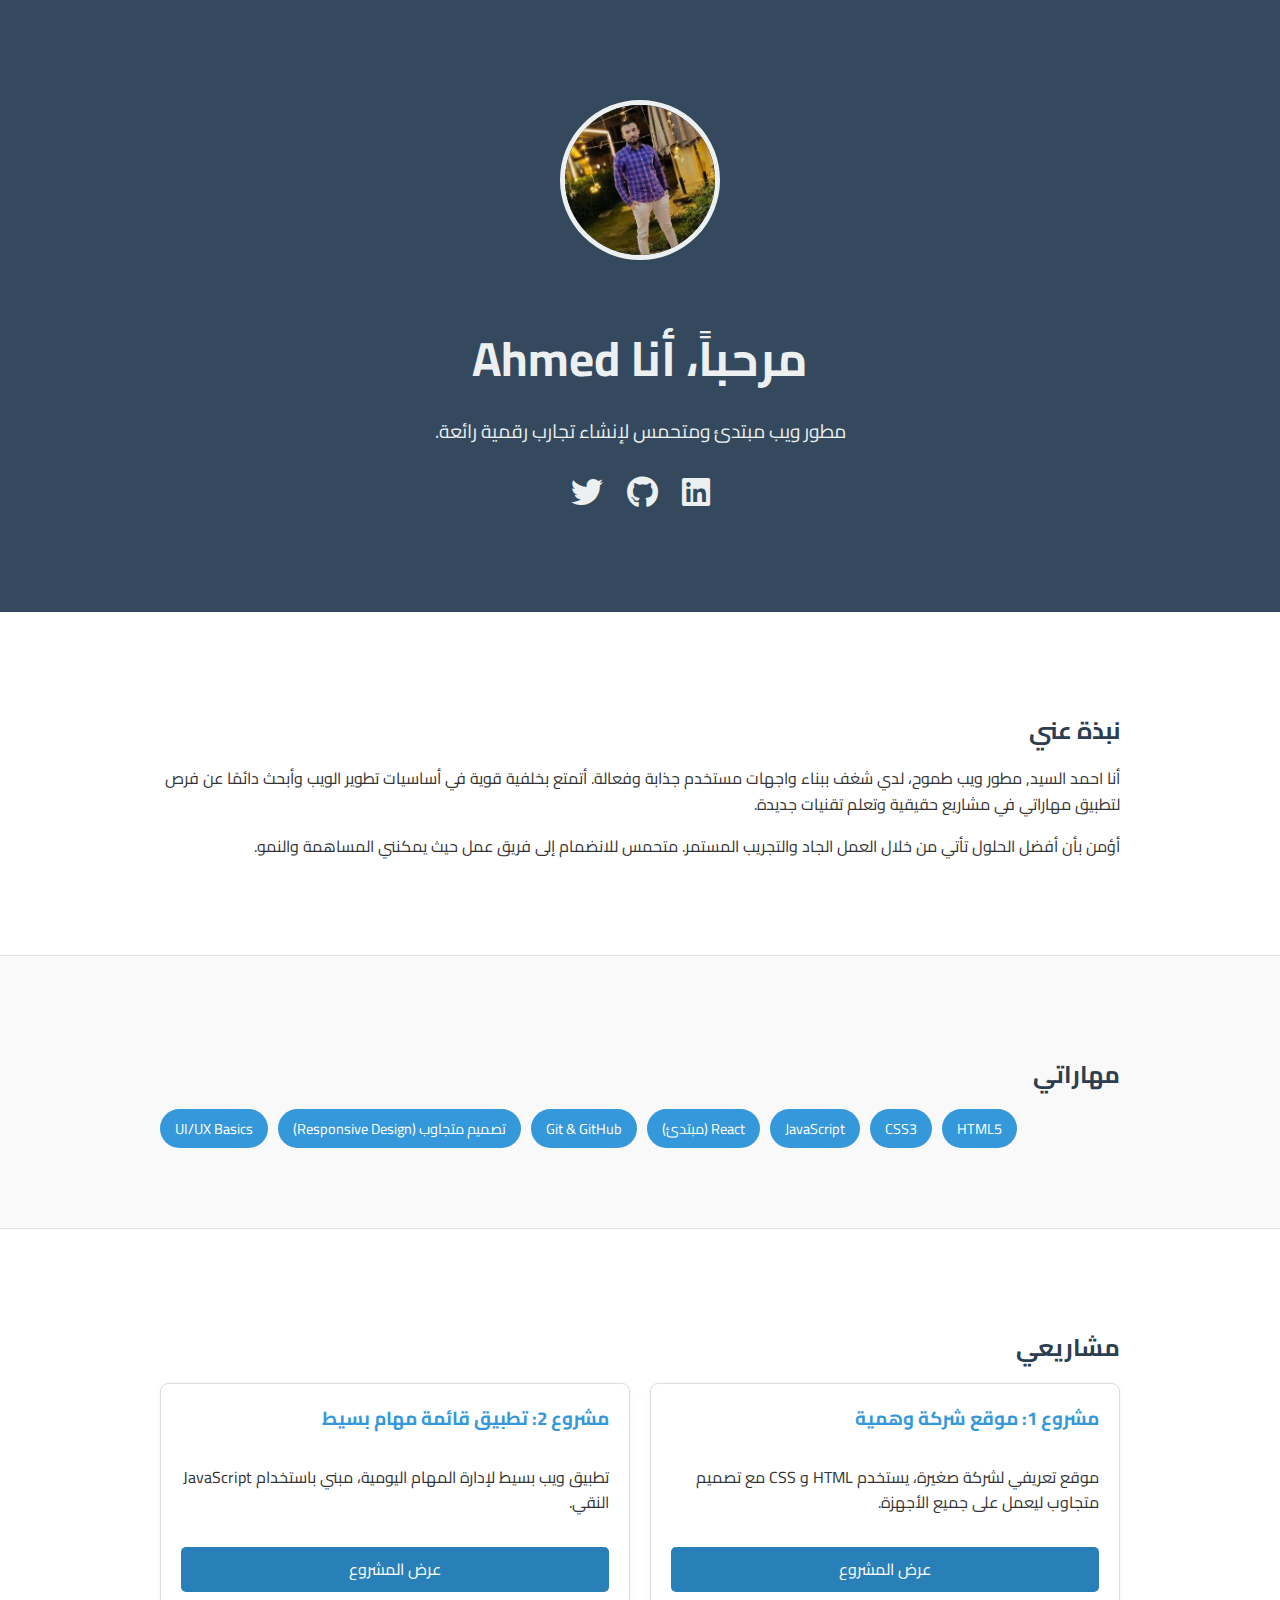
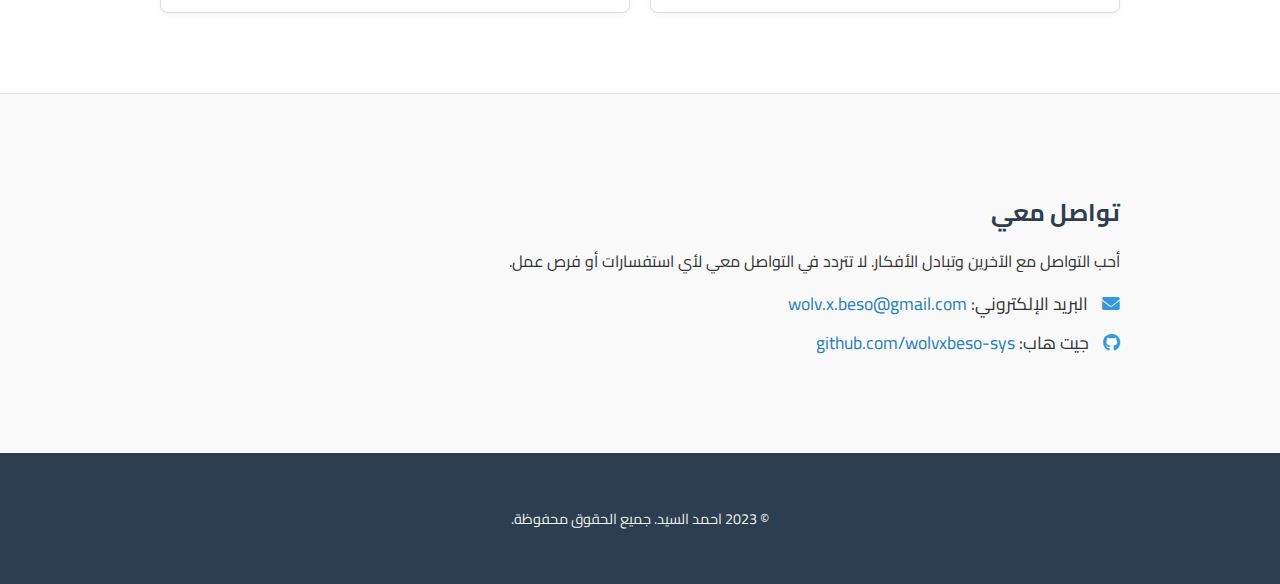
<file: index.html>
<!DOCTYPE html>
<html lang="ar" dir="rtl">
<head>
    <meta charset="UTF-8">
    <meta name="viewport" content="width=device-width, initial-scale=1.0">
    <title>صفحة Ahmed 💻 developer PHP - مطور ويب</title>
    <link rel="stylesheet" href="style.css">
    <link rel="preconnect" href="https://fonts.googleapis.com">
    <link rel="preconnect" href="https://fonts.gstatic.com" crossorigin>
    <link href="https://fonts.googleapis.com/css2?family=Cairo:wght@400;700&display=swap" rel="stylesheet">
    <link rel="stylesheet" href="https://cdnjs.cloudflare.com/ajax/libs/font-awesome/6.0.0-beta3/css/all.min.css">
</head>
<body>
    <header class="hero">
        <div class="container">
           <img src="Ahmed.jpg" alt="صورة شخصية للمطور أحمد" class="profile-pic">
            <h1>مرحباً، أنا Ahmed </h1>
            <p class="tagline">مطور ويب مبتدئ ومتحمس لإنشاء تجارب رقمية رائعة.</p>
            <div class="social-links">
                <a href="#" target="_blank" aria-label="LinkedIn"><i class="fab fa-linkedin fa-2x"></i></a>
                <a href="#" target="_blank" aria-label="GitHub"><i class="fab fa-github fa-2x"></i></a>
                <a href="#" target="_blank" aria-label="Twitter"><i class="fab fa-twitter fa-2x"></i></a>
            </div>
        </div>
    </header>

    <section id="about" class="about-me">
        <div class="container">
            <h2>نبذة عني</h2>
            <p>أنا احمد السيد, مطور ويب طموح، لدي شغف ببناء واجهات مستخدم جذابة وفعالة. أتمتع بخلفية قوية في أساسيات تطوير الويب وأبحث دائمًا عن فرص لتطبيق مهاراتي في مشاريع حقيقية وتعلم تقنيات جديدة.</p>
            <p>أؤمن بأن أفضل الحلول تأتي من خلال العمل الجاد والتجريب المستمر. متحمس للانضمام إلى فريق عمل حيث يمكنني المساهمة والنمو.</p>
        </div>
    </section>

    <section id="skills" class="skills">
        <div class="container">
            <h2>مهاراتي</h2>
            <div class="skills-grid">
                <span class="skill-tag">HTML5</span>
                <span class="skill-tag">CSS3</span>
                <span class="skill-tag">JavaScript</span>
                <span class="skill-tag">React (مبتدئ)</span>
                <span class="skill-tag">Git & GitHub</span>
                <span class="skill-tag">تصميم متجاوب (Responsive Design)</span>
                <span class="skill-tag">UI/UX Basics</span>
            </div>
        </div>
    </section>

    <section id="projects" class="projects">
        <div class="container">
            <h2>مشاريعي</h2>
            <div class="project-grid">
                <div class="project-card">
                    <h3>مشروع 1: موقع شركة وهمية</h3>
                    <p>موقع تعريفي لشركة صغيرة، يستخدم HTML و CSS مع تصميم متجاوب ليعمل على جميع الأجهزة.</p>
                    <a href="#" target="_blank" class="btn">عرض المشروع</a>
                </div>
                <div class="project-card">
                    <h3>مشروع 2: تطبيق قائمة مهام بسيط</h3>
                    <p>تطبيق ويب بسيط لإدارة المهام اليومية، مبني باستخدام JavaScript النقي.</p>
                    <a href="#" target="_blank" class="btn">عرض المشروع</a>
                </div>
                </div>
        </div>
    </section>

    <section id="contact" class="contact">
        <div class="container">
            <h2>تواصل معي</h2>
            <p>أحب التواصل مع الآخرين وتبادل الأفكار. لا تتردد في التواصل معي لأي استفسارات أو فرص عمل.</p>
            <ul>
                <li><i class="fas fa-envelope"></i> البريد الإلكتروني: <a href="mailto:wolv.x.beso@gmail.com">wolv.x.beso@gmail.com</a></li>
               <!--  <li><i class="fab fa-linkedin"></i> لينكد إن: <a href="#" target="_blank">linkedin.com/in/[اسم المستخدم]</a></li>-->
                <li><i class="fab fa-github"></i> جيت هاب: <a href="#" target="_blank">github.com/wolvxbeso-sys</a></li>
            </ul>
        </div>
    </section>

    <footer>
        <div class="container">
            <p>&copy; 2023 احمد السيد. جميع الحقوق محفوظة.</p>
        </div>
    </footer>
</body>

</html>
</file>
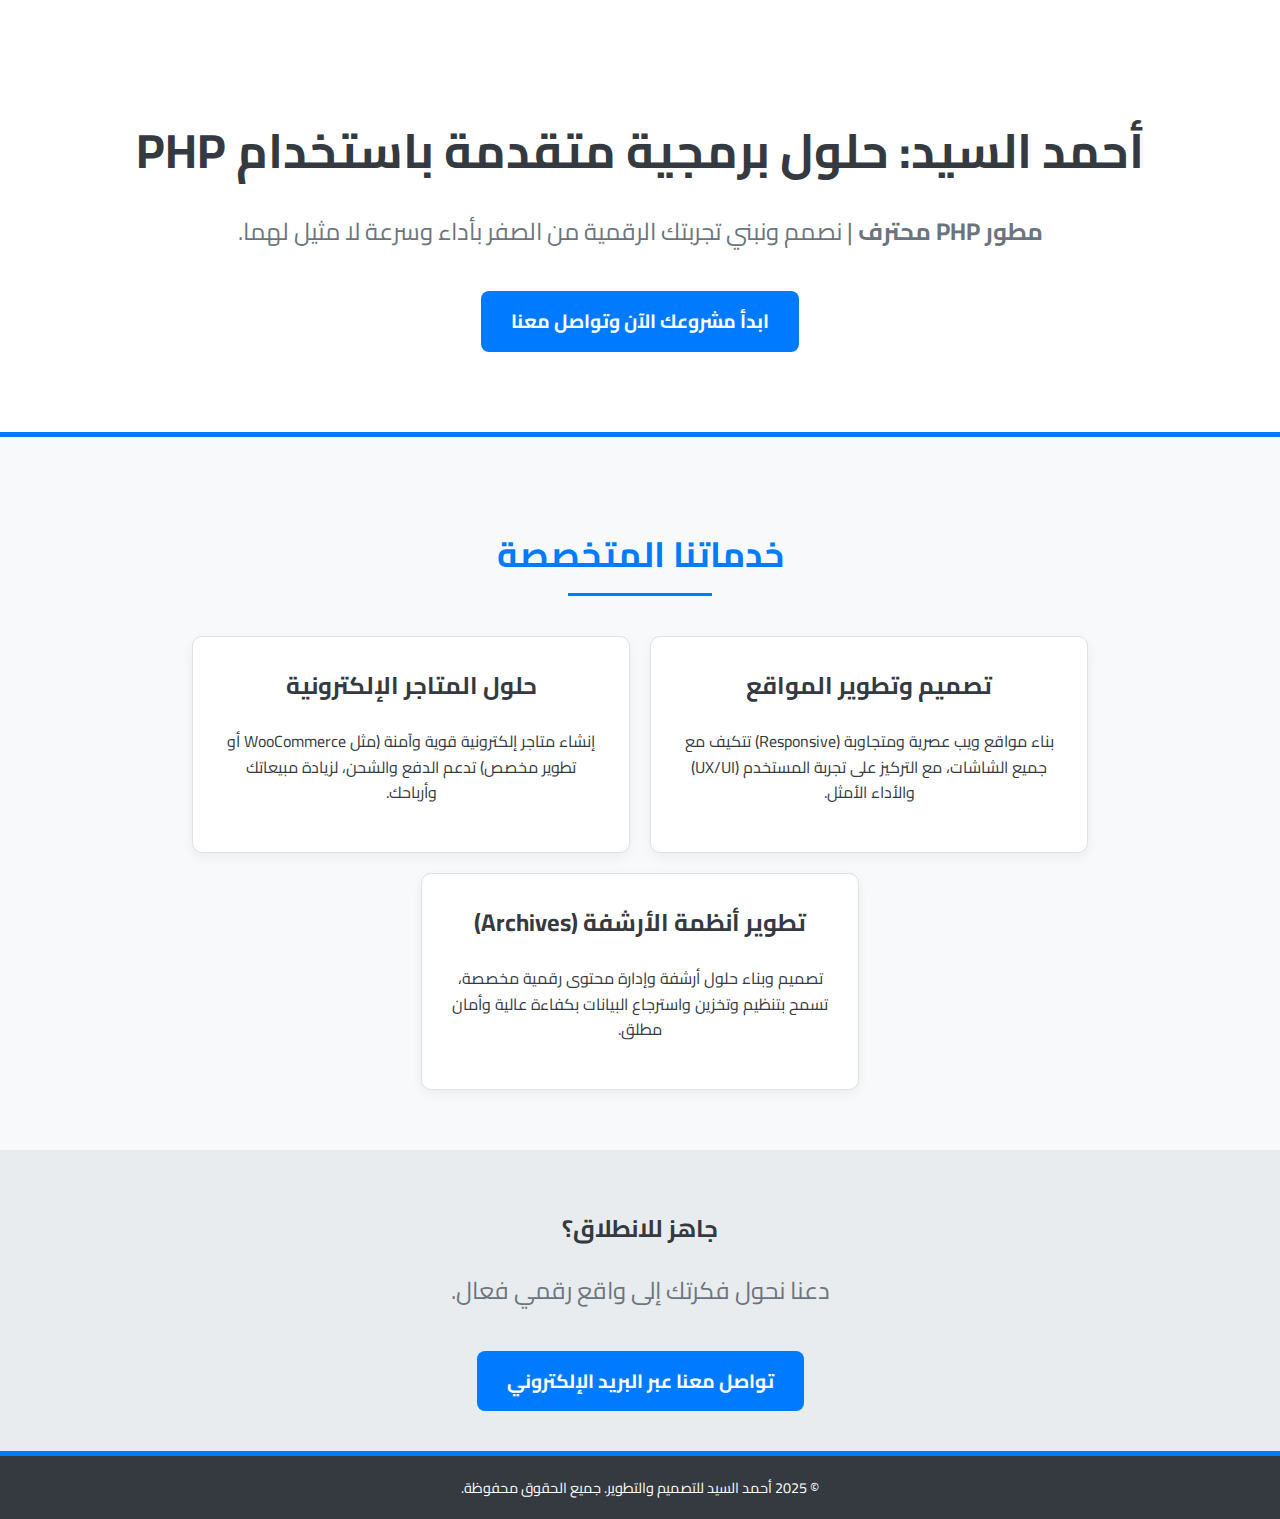
<file: Landing-Page.html>
<!DOCTYPE html>
<html lang="ar" dir="rtl">
<head>
    <meta charset="UTF-8">
    <meta name="viewport" content="width=device-width, initial-scale=1.0">
    <title>أحمد السيد | تطوير PHP وتصميم المواقع الاحترافي</title>
    <style>
        /* الخطوط الأساسية والتصفير */
        @import url('https://fonts.googleapis.com/css2?family=Cairo:wght@400;700&display=swap');

        :root {
            --primary-color: #007bff; /* أزرق للأزرار */
            --secondary-color: #343a40; /* لون النصوص الداكن */
            --light-bg: #f8f9fa; /* خلفية فاتحة */
            --white: #ffffff;
        }

        body {
            font-family: 'Cairo', sans-serif;
            background-color: var(--light-bg);
            margin: 0;
            padding: 0;
            color: var(--secondary-color);
            text-align: right;
            line-height: 1.6;
        }

        /* حاوية الصفحة */
        .container {
            max-width: 1200px;
            margin: 0 auto;
            padding: 0 15px;
        }

        /* القسم الرئيسي - Hero Section */
        .hero {
            background-color: var(--white);
            padding: 80px 0;
            text-align: center;
            border-bottom: 5px solid var(--primary-color);
        }

        .hero h1 {
            color: var(--secondary-color);
            font-size: 3rem;
            margin-bottom: 10px;
            font-weight: 700;
        }

        .hero p {
            font-size: 1.5rem;
            color: #6c757d;
            margin-bottom: 40px;
        }

        /* زر الدعوة للإجراء (CTA) */
        .cta-button {
            display: inline-block;
            background-color: var(--primary-color);
            color: var(--white);
            padding: 15px 30px;
            text-decoration: none;
            border-radius: 8px;
            font-size: 1.2rem;
            font-weight: 700;
            transition: background-color 0.3s ease;
        }

        .cta-button:hover {
            background-color: #0056b3;
        }

        /* قسم الخدمات */
        .services {
            padding: 60px 0;
            background-color: var(--light-bg);
            text-align: center;
        }

        .services h2 {
            font-size: 2.2rem;
            margin-bottom: 40px;
            color: var(--primary-color);
            position: relative;
            display: inline-block;
        }

        .services h2::after {
            content: '';
            display: block;
            width: 50%;
            height: 3px;
            background-color: var(--primary-color);
            margin: 10px auto 0;
        }

        .service-list {
            display: flex;
            flex-wrap: wrap;
            gap: 20px;
            justify-content: center;
        }

        .service-item {
            background-color: var(--white);
            border: 1px solid #dee2e6;
            border-radius: 10px;
            padding: 30px;
            width: calc(33% - 20px);
            box-shadow: 0 4px 12px rgba(0, 0, 0, 0.05);
            transition: transform 0.3s ease;
        }

        .service-item:hover {
            transform: translateY(-5px);
        }

        .service-item h3 {
            color: var(--secondary-color);
            font-size: 1.5rem;
            margin-top: 0;
        }

        /* التذييل */
        .footer {
            background-color: var(--secondary-color);
            color: var(--white);
            text-align: center;
            padding: 20px 0;
            font-size: 0.9rem;
        }

        /* استجابة الأجهزة الصغيرة (Responsive) */
        @media (max-width: 992px) {
            .hero h1 {
                font-size: 2.5rem;
            }
            .hero p {
                font-size: 1.3rem;
            }
            .service-item {
                width: calc(50% - 20px);
            }
        }

        @media (max-width: 576px) {
            .hero {
                padding: 60px 0;
            }
            .hero h1 {
                font-size: 2rem;
            }
            .hero p {
                font-size: 1.1rem;
            }
            .service-item {
                width: 100%; /* تصبح العناصر عمودية */
            }
            .cta-button {
                padding: 12px 25px;
                font-size: 1rem;
            }
        }
    </style>
</head>
<body>

    <header class="hero">
        <div class="container">
            <h1>أحمد السيد: حلول برمجية متقدمة باستخدام PHP</h1>
            <p><strong>مطور PHP محترف</strong> | نصمم ونبني تجربتك الرقمية من الصفر بأداء وسرعة لا مثيل لهما.</p>
            <a href="#contact" class="cta-button">ابدأ مشروعك الآن وتواصل معنا</a>
        </div>
    </header>

    <section class="services">
        <div class="container">
            <h2>خدماتنا المتخصصة</h2>
            <div class="service-list">
                
                <div class="service-item">
                    <h3>تصميم وتطوير المواقع</h3>
                    <p>بناء مواقع ويب عصرية ومتجاوبة (Responsive) تتكيف مع جميع الشاشات، مع التركيز على تجربة المستخدم (UX/UI) والأداء الأمثل.</p>
                </div>

                <div class="service-item">
                    <h3>حلول المتاجر الإلكترونية</h3>
                    <p>إنشاء متاجر إلكترونية قوية وآمنة (مثل WooCommerce أو تطوير مخصص) تدعم الدفع والشحن، لزيادة مبيعاتك وأرباحك.</p>
                </div>

                <div class="service-item">
                    <h3>تطوير أنظمة الأرشفة (Archives)</h3>
                    <p>تصميم وبناء حلول أرشفة وإدارة محتوى رقمية مخصصة، تسمح بتنظيم وتخزين واسترجاع البيانات بكفاءة عالية وأمان مطلق.</p>
                </div>

            </div>
        </div>
    </section>

    <section id="contact" class="hero" style="padding: 40px 0; background-color: #e9ecef;">
        <div class="container">
            <h2>جاهز للانطلاق؟</h2>
            <p>دعنا نحول فكرتك إلى واقع رقمي فعال.</p>
            <a href="mailto:wolv.x.beso@gmail.com" class="cta-button">تواصل معنا عبر البريد الإلكتروني</a>
        </div>
    </section>

    <footer class="footer">
        <div class="container">
            &copy; 2025 أحمد السيد للتصميم والتطوير. جميع الحقوق محفوظة.
        </div>
    </footer>

</body>
</html>
</file>
<file: style.css>
/* General Styling */
body {
    font-family: 'Cairo', sans-serif;
    margin: 0;
    padding: 0;
    background-color: #f4f7f6;
    color: #333;
    line-height: 1.6;
    direction: rtl; /* للعربية */
    text-align: right; /* للعربية */
}

.container {
    max-width: 960px;
    margin: 0 auto;
    padding: 20px;
}

h1, h2, h3 {
    color: #2c3e50;
    margin-bottom: 15px;
}

a {
    color: #2980b9;
    text-decoration: none;
}

a:hover {
    text-decoration: underline;
}

/* Header (Hero Section) */
.hero {
    background-color: #34495e;
    color: #ecf0f1;
    padding: 80px 0;
    text-align: center;
}

.profile-pic {
    width: 150px;
    height: 150px;
    border-radius: 50%;
    border: 5px solid #ecf0f1;
    object-fit: cover;
    margin-bottom: 20px;
}

.hero h1 {
    color: #ecf0f1;
    font-size: 3em;
    margin-bottom: 10px;
}

.tagline {
    font-size: 1.2em;
    margin-bottom: 30px;
}

.social-links a {
    color: #ecf0f1;
    margin: 0 10px;
    transition: transform 0.3s ease;
}

.social-links a:hover {
    color: #3498db;
    transform: translateY(-3px);
    text-decoration: none;
}

/* Sections */
section {
    padding: 60px 0;
    border-bottom: 1px solid #e0e0e0;
}

section:last-of-type {
    border-bottom: none;
}

.about-me {
    background-color: #ffffff;
}

.skills {
    background-color: #f9f9f9;
}

.projects {
    background-color: #ffffff;
}

.contact {
    background-color: #f9f9f9;
}


/* Skills Section */
.skills-grid {
    display: flex;
    flex-wrap: wrap;
    gap: 10px;
    justify-content: flex-end; /* للعربية */
}

.skill-tag {
    background-color: #3498db;
    color: #fff;
    padding: 8px 15px;
    border-radius: 20px;
    font-size: 0.9em;
    white-space: nowrap; /* لمنع الكلمة من الانقسام */
}

/* Projects Section */
.project-grid {
    display: grid;
    grid-template-columns: repeat(auto-fit, minmax(300px, 1fr));
    gap: 20px;
}

.project-card {
    background-color: #fff;
    border: 1px solid #ddd;
    border-radius: 8px;
    padding: 20px;
    box-shadow: 0 2px 5px rgba(0,0,0,0.05);
    display: flex;
    flex-direction: column;
    justify-content: space-between;
}

.project-card h3 {
    color: #3498db;
    margin-top: 0;
}

.project-card .btn {
    display: inline-block;
    background-color: #2980b9;
    color: #fff;
    padding: 10px 15px;
    border-radius: 5px;
    text-align: center;
    margin-top: 15px;
    transition: background-color 0.3s ease;
}

.project-card .btn:hover {
    background-color: #2c3e50;
    text-decoration: none;
}

/* Contact Section */
.contact ul {
    list-style: none;
    padding: 0;
}

.contact li {
    margin-bottom: 10px;
    font-size: 1.1em;
}

.contact li i {
    margin-left: 10px; /* للعربية */
    color: #3498db;
}

/* Footer */
footer {
    background-color: #2c3e50;
    color: #ecf0f1;
    text-align: center;
    padding: 20px 0;
    font-size: 0.9em;
}

/* Responsive Design */
@media (max-width: 768px) {
    .hero h1 {
        font-size: 2.5em;
    }
    .tagline {
        font-size: 1em;
    }
    .project-grid {
        grid-template-columns: 1fr;
    }
    .skills-grid {
        justify-content: center; /* توسيط المهارات في الشاشات الصغيرة */
    }
}
</file>
